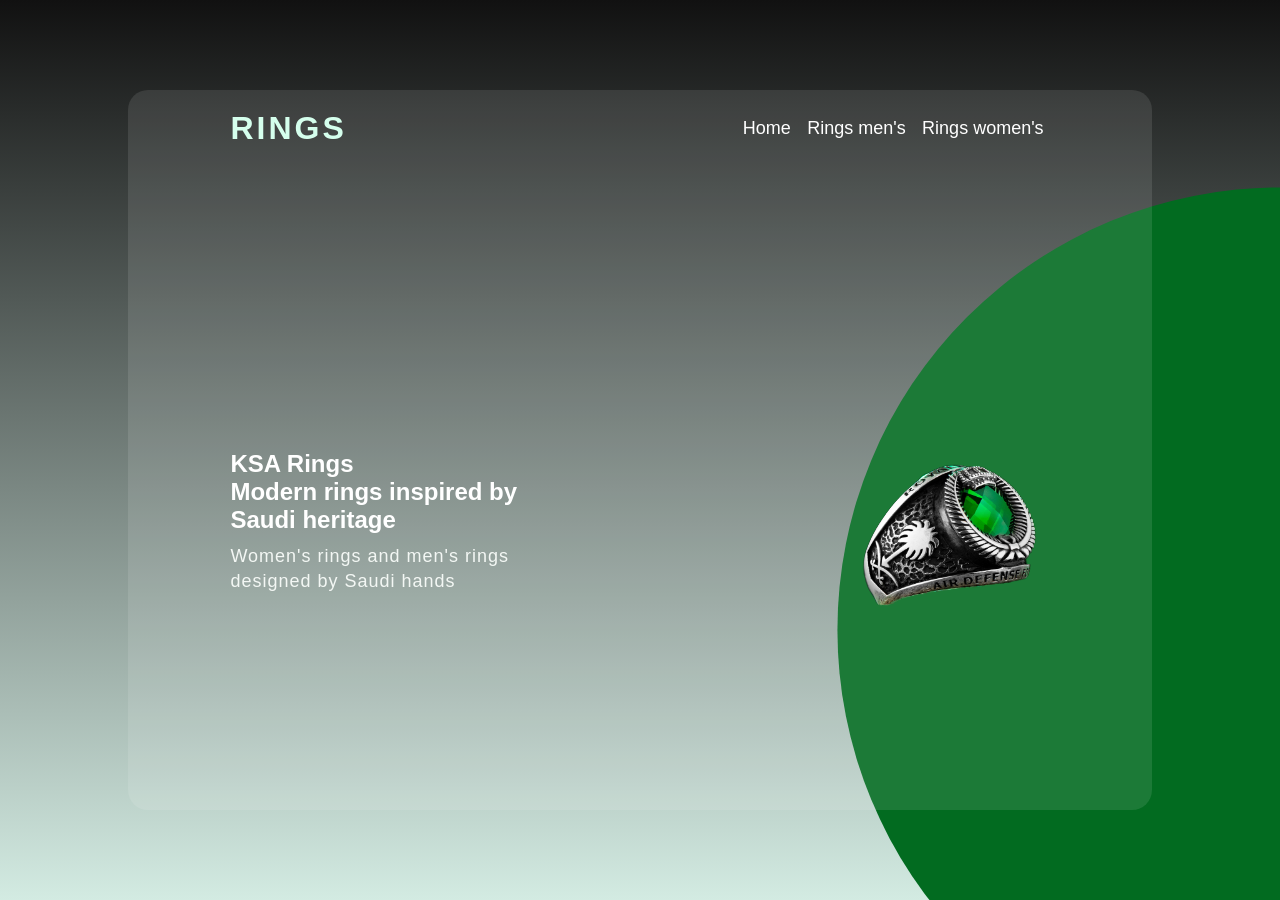
<file: index.html>
<!DOCTYPE html>
<html lang="en">
    <head>
        <meta charset="UTF-8">
        <link rel="stylesheet" href="style.css">
        <title>Rings | Rudina Alamri </title>
    </head>
    <body>
    <div class="container">
        <nav> 
            <a class="logo" href="#">Rings</a>
            <ul>
                <li><a href="#">Home </a></li>
                <li><a href="#">Rings men's </a></li>
                <li><a href="#">Rings women's</a></li>
            </ul>
        </nav>
        <div class="contant">
        <div class="text">
            <h2>
                KSA Rings <br> Modern rings inspired by Saudi heritage  
            </h2>
            <p>Women's rings and men's rings designed by Saudi hands  
            </p>
        </div>
        <div class="image">
            <img src="KSAring.png" alt="sa">
        </div>
    </div>
    </div>
    </body>
</html>
</file>
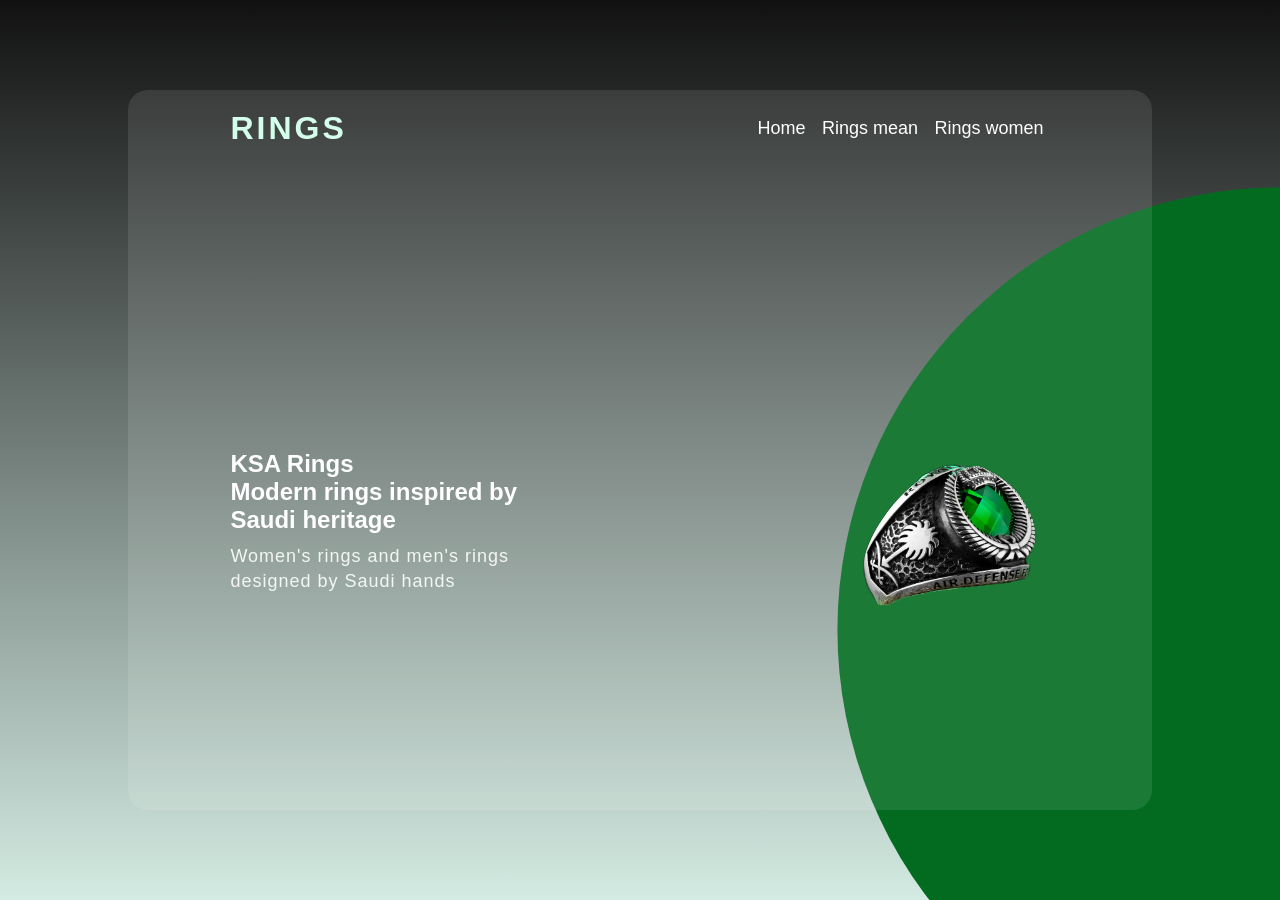
<file: iIndex.html>
<!DOCTYPE html>
<html lang="en">
    <head>
        <meta charset="UTF-8">
        <link rel="stylesheet" href="style.css">
        <title>Rings | Rudina Alamri </title>
    </head>
    <body>
    <div class="container">
        <nav> 
            <a class="logo" href="#">Rings</a>
            <ul>
                <li><a href="#">Home </a></li>
                <li><a href="#">Rings mean </a></li>
                <li><a href="#">Rings women</a></li>
            </ul>
        </nav>
        <div class="contant">
        <div class="text">
            <h2>
                KSA Rings <br> Modern rings inspired by Saudi heritage  
            </h2>
            <p>Women's rings and men's rings designed by Saudi hands  
            </p>
        </div>
        <div class="image">
            <img src="KSAring.png" alt="sa">
        </div>
    </div>
    </div>
    </body>
</html>
</file>
<file: style.css>
*{
    padding: 0;
    margin: 0;
    font-family: sans-serif;
}
body{
    background:linear-gradient(#111,#d3ebe2);
height: 100vh;
width: 100%;
display: flex;
justify-content: center;
align-items: center;
}
body::after{
 content: '';
 width: 100%;
 height: 100%;  
 background: #026b20;
 position: absolute; 
 z-index: -1;
 clip-path: circle(40% at right 70%);
}

.container{
    width: 80%;
    height: 80%;
    background: rgba(255, 255, 255, 0.1);
    border-radius: 20px;
    overflow: hidden;
}
nav{
display: flex;
justify-content: space-between;
align-items: center;
width :80%;
margin: auto;
padding: 20px 0;
}
nav .logo{
color: #d5ffed;
text-decoration: none;
font-size:32px;
text-transform: uppercase;
letter-spacing: 3px;
font-weight: 700;
}
nav ul li{
   display: inline-block;
   margin: 0 6px; 
}
nav ul li a{
    color: #ffffff;
    text-decoration: none;
    font-size: 18px;
    font-weight: 500;
}
nav ul li a:hover{
    color: #08922f;
}
.contant{
display: flex;
justify-content: space-between;
align-items: center;
height: 100%;
width: 80%;
margin: auto;
}
.contant .text{
    color: #fff;
    width: 40%;

}
.contant.text h2{
    font-size: 40px;
    text-transform:uppercase;
    font-weight: 700;
    letter-spacing: 2px;    
}
.contant .text p{
    color: #f3f7f4;
    font-size: 18px;
    line-height: 25px;
    margin: 10px 0;
    letter-spacing: 1px;
}
.contant.image{
    width: 40%;
}
.contant.image image{
width: 500%;
}
@media(min-width:950px) and (max-width:1150px){
    .contant.image image{
        width: 330%;
        }
}
@media(max-width:950px){
    .contant , nav{
        flex-direction: column;
        justify-content: center;
    }
    .contant .image, .contant .text{

      width: 80%;

    }
    body::after{
    clip-path: circle(50% at bottom);
    }
}
</file>
